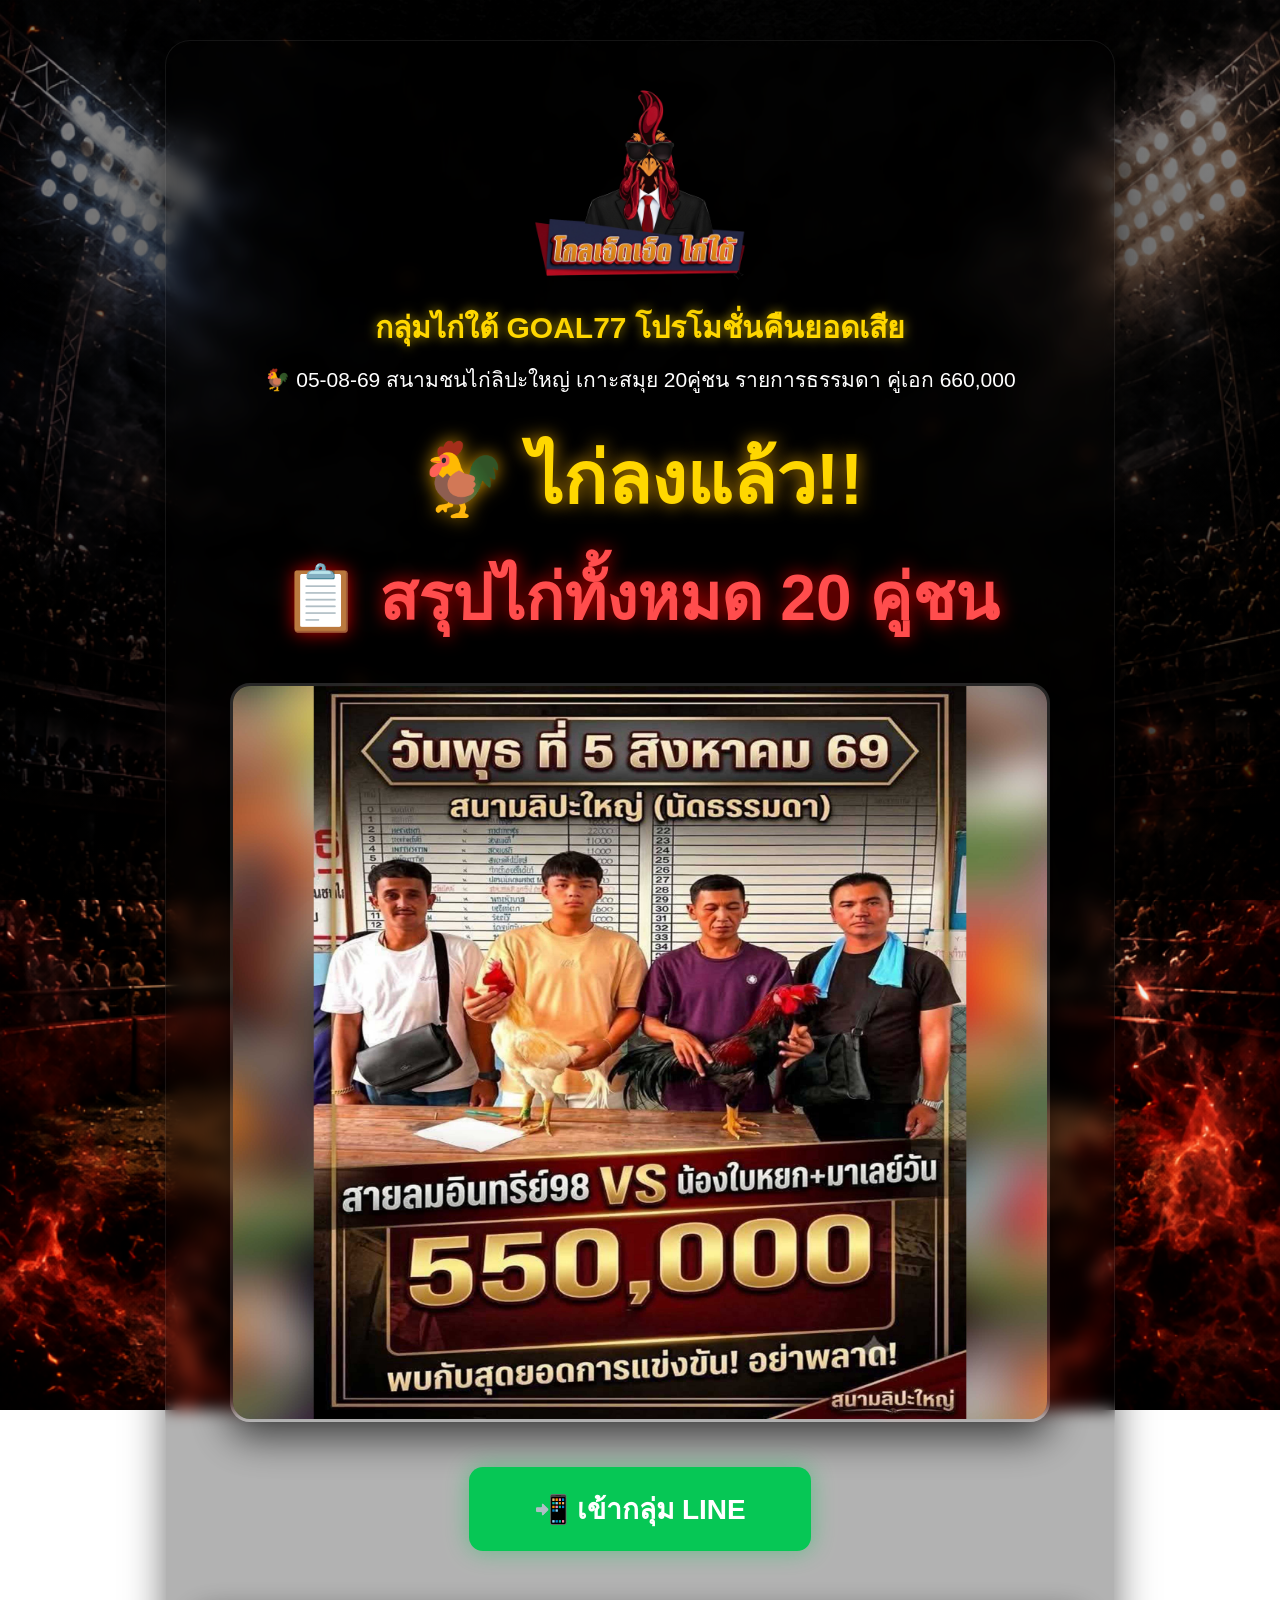
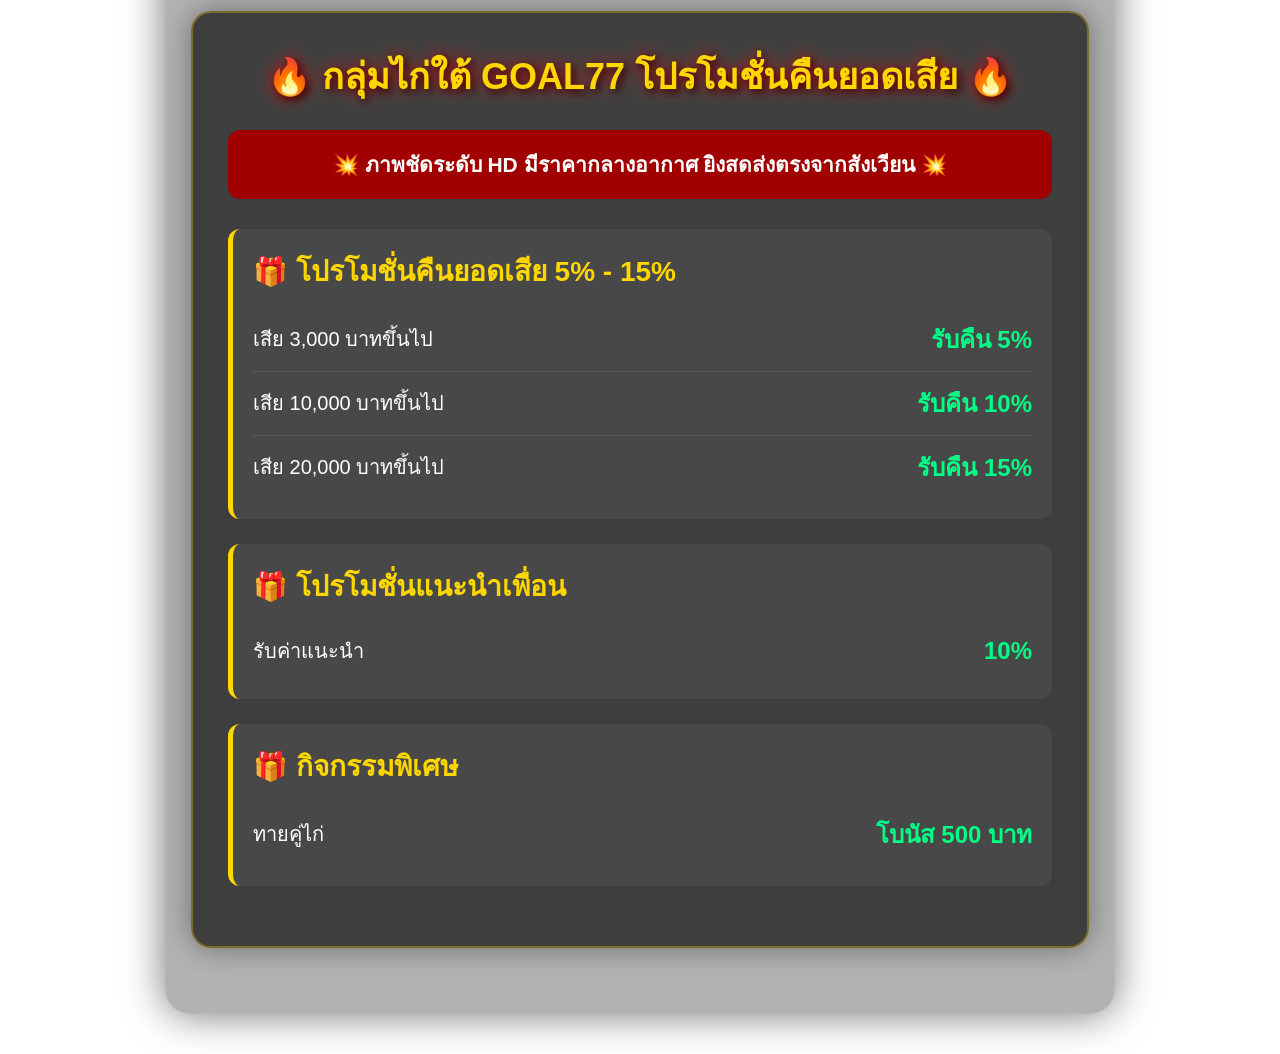
<file: index.html>
<!DOCTYPE html>
<html lang="th">
<head>
  <meta charset="UTF-8">
  <meta name="viewport" content="width=device-width, initial-scale=1.0">
  <title>กลุ่มไก่ใต้ GOAL77 โปรโมชั่นคืนยอดเสีย</title>
  <meta name="description" content="🐓 05-08-69 สนามชนไก่ลิปะใหญ่ เกาะสมุย 20คู่ชน รายการธรรมดา คู่เอก 660,000">
  <meta property="og:type" content="website">
  <meta property="og:title" content="🐓 ไก่ลงแล้ว!!">
  <meta property="og:description" content="🐓 05-08-69 สนามชนไก่ลิปะใหญ่ เกาะสมุย 20คู่ชน รายการธรรมดา คู่เอก 660,000">
  <meta property="og:image" content="https://guckoishiii.github.io/goal77/og-image.jpg?v=20260805">
  <meta property="og:url" content="https://guckoishiii.github.io/goal77/">
  <meta name="twitter:card" content="summary_large_image">
  <meta name="twitter:title" content="🐓 ไก่ลงแล้ว!!">
  <meta name="twitter:description" content="🐓 05-08-69 สนามชนไก่ลิปะใหญ่ เกาะสมุย 20คู่ชน รายการธรรมดา คู่เอก 660,000">
  <meta name="twitter:image" content="https://guckoishiii.github.io/goal77/og-image.jpg?v=20260805">
  <link rel="stylesheet" href="style.css">
</head>
<body>
  <div class="wrap">
    <img src="logo.png" class="logo" alt="GOAL77 Logo">
    <p class="brand" id="brand"></p><p class="location" id="stadium"></p>
    <h1 id="status"></h1><h2 id="pairs"></h2>
    <img id="poster" class="poster" alt="Poster">
    <a id="line" class="btn">📲 เข้ากลุ่ม LINE</a>
    <div class="info-box">
      <h2>🔥 กลุ่มไก่ใต้ GOAL77 โปรโมชั่นคืนยอดเสีย 🔥</h2>
      <div class="notice">💥 ภาพชัดระดับ <b>HD</b> มีราคากลางอากาศ ยิงสดส่งตรงจากสังเวียน 💥</div>
      <div class="promo-card"><h3>🎁 โปรโมชั่นคืนยอดเสีย 5% - 15%</h3><div class="promo-item"><span>เสีย 3,000 บาทขึ้นไป</span><strong>รับคืน 5%</strong></div><div class="promo-item"><span>เสีย 10,000 บาทขึ้นไป</span><strong>รับคืน 10%</strong></div><div class="promo-item"><span>เสีย 20,000 บาทขึ้นไป</span><strong>รับคืน 15%</strong></div></div>
      <div class="promo-card"><h3>🎁 โปรโมชั่นแนะนำเพื่อน</h3><div class="promo-item"><span>รับค่าแนะนำ</span><strong>10%</strong></div></div>
      <div class="promo-card"><h3>🎁 กิจกรรมพิเศษ</h3><div class="promo-item"><span>ทายคู่ไก่</span><strong>โบนัส 500 บาท</strong></div></div>
    </div>
  </div>
  <script src="config.js"></script>
  <script>
    (function () {
      var d = DATA, pairsEl = document.getElementById("pairs"), text = "";
      document.getElementById("brand").textContent = d.brand; document.getElementById("stadium").textContent = d.stadium;
      document.getElementById("poster").src = d.image; document.getElementById("poster").alt = d.brand; document.getElementById("line").href = d.line;
      if (Number(d.status) === 1) { text = "🐣 ไก่กำลังเคียง"; pairsEl.hidden = true; }
      else if (Number(d.status) === 2) { text = "🐥 ตอนนี้เคียงได้ " + d.pairs + " คู่ มีเคียงเพิ่ม"; pairsEl.hidden = true; }
      else { text = "🐓 ไก่ลงแล้ว!!"; pairsEl.textContent = "📋 สรุปไก่ทั้งหมด " + d.pairs + " คู่ชน"; }
      document.getElementById("status").textContent = text;
    }());
  </script>
</body>
</html>
</file>
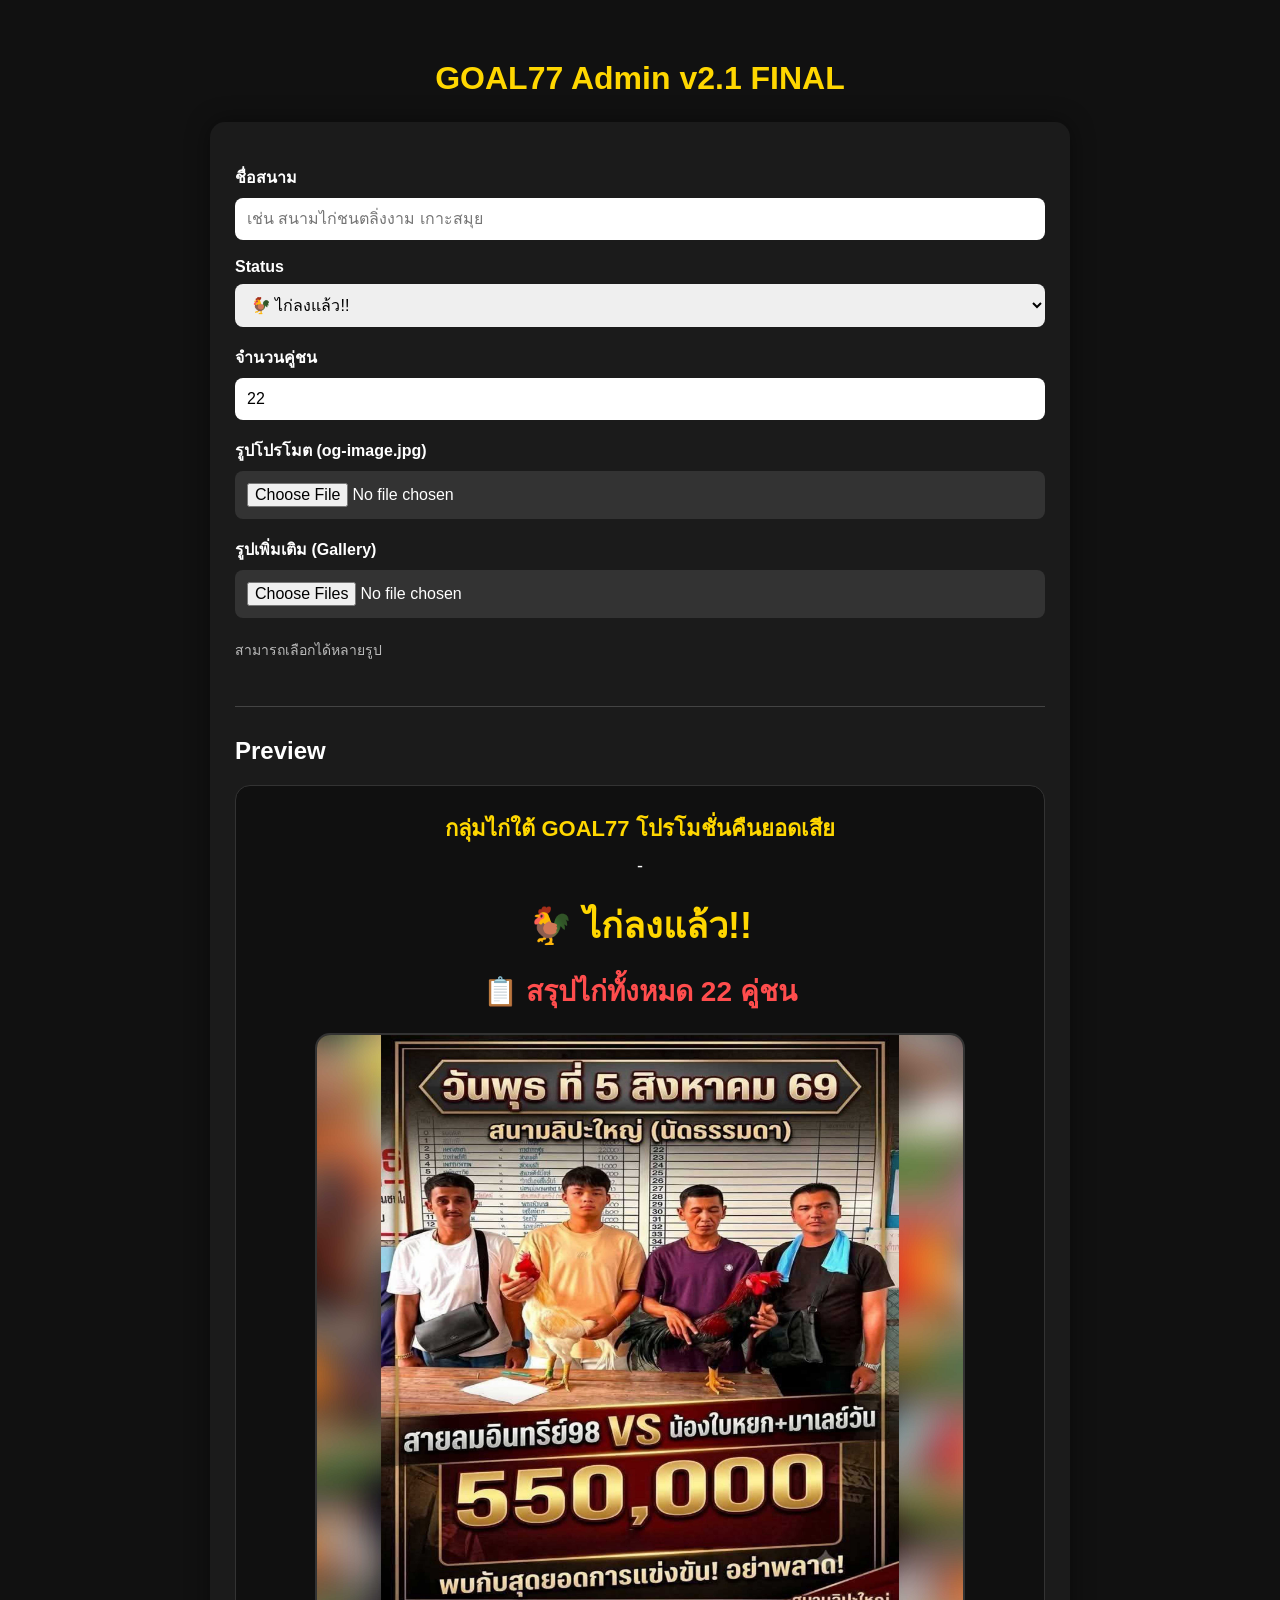
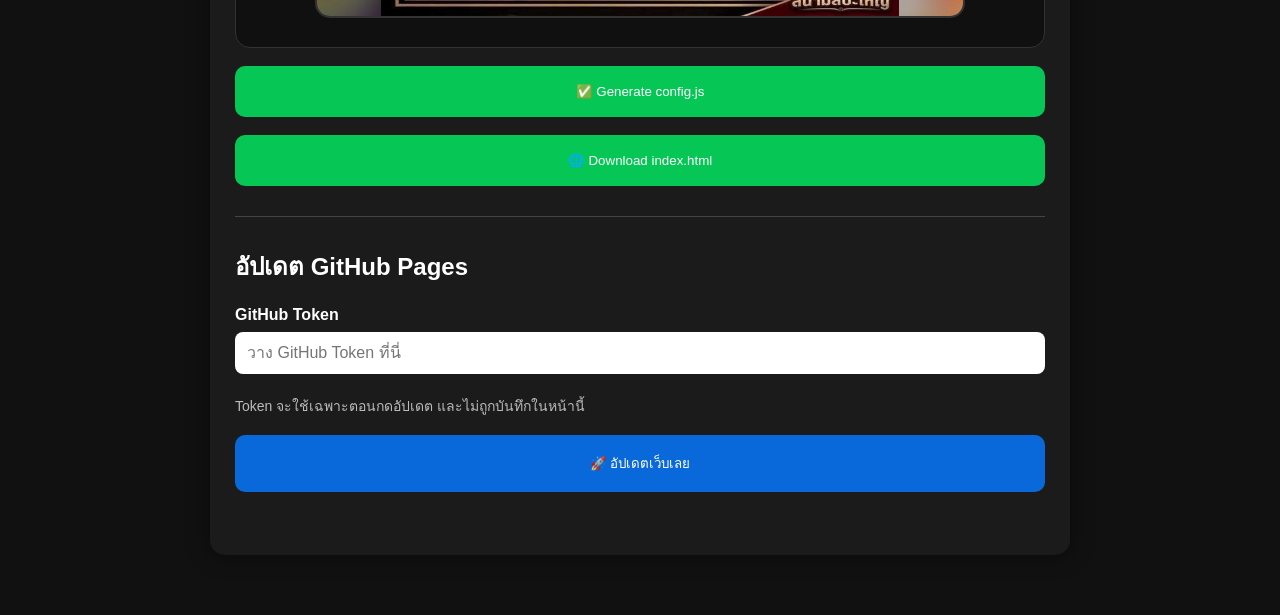
<file: admin.html>
<!DOCTYPE html>
<html lang="th">
<head>
  <meta charset="UTF-8">
  <meta name="viewport" content="width=device-width, initial-scale=1.0">
  <title>GOAL77 Admin v2.1 FINAL</title>
  <style>
    * { box-sizing: border-box; }
    body { margin: 0; background: #111; color: #fff; font-family: "Segoe UI", Tahoma, sans-serif; }
    .container { width: min(900px, 100%); margin: 40px auto; padding: 20px; }
    h1 { color: #ffd700; text-align: center; margin: 0 0 25px; }
    .card { padding: 25px; border-radius: 15px; background: #1b1b1b; box-shadow: 0 0 25px rgba(0,0,0,.45); }
    label { display: block; margin: 18px 0 8px; font-weight: 700; }
    input, select { width: 100%; padding: 12px; border: 0; border-radius: 8px; font: inherit; }
    input[type=file] { background: #333; color: #fff; }
    hr { margin: 30px 0; border: 0; border-top: 1px solid #444; }
    .preview { margin-top: 14px; padding: 25px; text-align: center; border: 1px solid #333; border-radius: 15px; background: #101010; }
    .preview-brand { margin: 0 0 10px; color: #ffd700; font-size: 22px; font-weight: 700; }
    .preview-stadium { margin: 0 0 20px; font-size: 18px; }
    #previewStatus { margin: 0 0 15px; color: #ffd700; font-size: clamp(26px, 4vw, 36px); }
    #previewPairs { margin: 0 0 20px; color: #ff4d4d; font-size: clamp(20px, 3vw, 28px); }
    #previewImage { width: 100%; max-width: 650px; border: 2px solid #333; border-radius: 15px; }
    button { width: 100%; margin-top: 18px; padding: 18px; color: #fff; border: 0; border-radius: 10px; background: #06c755; font: 700 20px inherit; cursor: pointer; }
    button:hover { background: #05a84a; }
    .publish { background: #0969da; }
    .publish:hover { background: #0756b1; }
    .help { margin: 22px 0 0; color: #bbb; font-size: 14px; line-height: 1.5; }
    #publishStatus { min-height: 24px; margin: 14px 0 0; text-align: center; color: #ffd700; font-weight: 700; }
    #publishStatus a { display: inline-block; margin-top: 8px; color: #fff; text-decoration: underline; }
    .publish:hover { background: #0756b1; }
#galleryPreview { display: grid; grid-template-columns: repeat(auto-fill, minmax(110px,1fr)); gap: 12px; margin-top: 15px; }
#galleryPreview img { width: 100%; aspect-ratio: 1; object-fit: cover; border-radius: 10px; border: 2px solid #333; }
  </style>
</head>
<body>
  <main class="container">
    <h1>GOAL77 Admin v2.1 FINAL</h1>
    <section class="card">
      <label for="stadium">ชื่อสนาม</label>
      <input type="text" id="stadium" placeholder="เช่น สนามไก่ชนตลิ่งงาม เกาะสมุย">

      <label for="status">Status</label>
      <select id="status">
        <option value="1">🐣 ไก่กำลังเคียง</option>
        <option value="2">🐥 ตอนนี้เคียงได้...คู่ มีเคียงเพิ่ม</option>
        <option value="3" selected>🐓 ไก่ลงแล้ว!!</option>
      </select>

      <label for="pairs">จำนวนคู่ชน</label>
      <input type="number" id="pairs" min="0" value="22">

      <label for="image">รูปโปรโมต (og-image.jpg)</label>
      <input type="file" id="image" accept="image/*">

     <label for="gallery">
    รูปเพิ่มเติม (Gallery)
</label>

<input
    type="file"
    id="gallery"
    accept="image/*"
    multiple>

<p class="help">
    สามารถเลือกได้หลายรูป
</p>

<div id="galleryPreview"></div>

      <hr>
      <h2>Preview</h2>
      <div class="preview">
        <p class="preview-brand">กลุ่มไก่ใต้ GOAL77 โปรโมชั่นคืนยอดเสีย</p>
        <p id="previewStadium" class="preview-stadium">-</p>
        <h3 id="previewStatus">🐓 ไก่ลงแล้ว!!</h3>
        <h4 id="previewPairs">📋 สรุปไก่ทั้งหมด 22 คู่ชน</h4>
        <img id="previewImage" src="og-image.jpg" alt="Preview">
      </div>
      <button type="button" id="generate">✅ Generate config.js</button>
      <button type="button" id="downloadIndex">🌐 Download index.html</button>
      <hr>
      <h2>อัปเดต GitHub Pages</h2>
      <label for="githubToken">GitHub Token</label>
      <input type="password" id="githubToken" autocomplete="off" placeholder="วาง GitHub Token ที่นี่">
      <p class="help">Token จะใช้เฉพาะตอนกดอัปเดต และไม่ถูกบันทึกในหน้านี้</p>
      <button type="button" id="publish" class="publish">🚀 อัปเดตเว็บเลย</button>
      <p id="publishStatus" role="status" aria-live="polite"></p>
    </section>
  </main>

  <script>
    (() => {
      "use strict";
      const $ = (id) => document.getElementById(id);
      const stadium = $("stadium"), status = $("status"), pairs = $("pairs"), image = $("image");
      const version = $("imageVersion"), previewStadium = $("previewStadium"), previewStatus = $("previewStatus");
      const previewPairs = $("previewPairs"), previewImage = $("previewImage");

      function bangkokDate() {
        const p = new Intl.DateTimeFormat("en-CA", { timeZone: "Asia/Bangkok", year: "numeric", month: "2-digit", day: "2-digit" })
          .formatToParts(new Date()).reduce((o, x) => (x.type !== "literal" && (o[x.type] = x.value), o), {});
        return p.year + p.month + p.day;
      }
      version.value = bangkokDate();
      function data() { return { stadium: stadium.value.trim(), status: Number(status.value), pairs: Math.max(0, parseInt(pairs.value, 10) || 0), imageVersion: version.value.trim() || bangkokDate() }; }
      function statusText(d) { return d.status === 1 ? "🐣 ไก่กำลังเคียง" : d.status === 2 ? `🐥 ตอนนี้เคียงได้ ${d.pairs} คู่ มีเคียงเพิ่ม` : "🐓 ไก่ลงแล้ว!!"; }
      function updatePreview() {
        const d = data(); previewStadium.textContent = d.stadium || "-"; previewStatus.textContent = statusText(d);
        previewPairs.hidden = d.status !== 3; previewPairs.textContent = `📋 สรุปไก่ทั้งหมด ${d.pairs} คู่ชน`;
      }
      function download(name, text, type) {
        const url = URL.createObjectURL(new Blob([text], { type })), a = document.createElement("a");
        a.href = url; a.download = name; document.body.append(a); a.click(); a.remove(); setTimeout(() => URL.revokeObjectURL(url), 1000);
      }
      function js(value) { return JSON.stringify(value).replace(/</g, "\\u003c"); }
      function config(d) { return `const DATA = {\n  brand: ${js("กลุ่มไก่ใต้ GOAL77 โปรโมชั่นคืนยอดเสีย")},\n  stadium: ${js(d.stadium)},\n  pairs: ${d.pairs},\n  status: ${d.status},\n  image: "og-image.jpg",\n  logo: "logo.png",\n  line: "https://lin.ee/Lklfa53"\n};\n`; }
      function escapeHtml(value) { return String(value || "").replace(/&/g,"&amp;").replace(/</g,"&lt;").replace(/>/g,"&gt;").replace(/\"/g,"&quot;").replace(/'/g,"&#39;"); }
      function indexHtml(d) {
        const brand = "กลุ่มไก่ใต้ GOAL77 โปรโมชั่นคืนยอดเสีย", site = "https://guckoishiii.github.io/goal77/";
        const title = statusText(d), description = d.stadium || brand, e = escapeHtml, imageUrl = site + "og-image.jpg?v=" + encodeURIComponent(d.imageVersion);
        return `<!DOCTYPE html>
<html lang="th">
<head>
  <meta charset="UTF-8">
  <meta name="viewport" content="width=device-width, initial-scale=1.0">
  <title>${e(brand)}</title>
  <meta name="description" content="${e(description)}">
  <meta property="og:type" content="website">
  <meta property="og:title" content="${e(title)}">
  <meta property="og:description" content="${e(description)}">
  <meta property="og:image" content="${e(imageUrl)}">
  <meta property="og:url" content="${site}">
  <meta name="twitter:card" content="summary_large_image">
  <meta name="twitter:title" content="${e(title)}">
  <meta name="twitter:description" content="${e(description)}">
  <meta name="twitter:image" content="${e(imageUrl)}">
  <link rel="stylesheet" href="style.css">
</head>
<body>
  <div class="wrap">
    <img src="logo.png" class="logo" alt="GOAL77 Logo">
    <p class="brand" id="brand"></p><p class="location" id="stadium"></p>
    <h1 id="status"></h1><h2 id="pairs"></h2>
    <img id="poster" class="poster" alt="Poster">
    <a id="line" class="btn">📲 เข้ากลุ่ม LINE</a>
    <div class="info-box">
      <h2>🔥 กลุ่มไก่ใต้ GOAL77 โปรโมชั่นคืนยอดเสีย 🔥</h2>
      <div class="notice">💥 ภาพชัดระดับ <b>HD</b> มีราคากลางอากาศ ยิงสดส่งตรงจากสังเวียน 💥</div>
      <div class="promo-card"><h3>🎁 โปรโมชั่นคืนยอดเสีย 5% - 15%</h3><div class="promo-item"><span>เสีย 3,000 บาทขึ้นไป</span><strong>รับคืน 5%</strong></div><div class="promo-item"><span>เสีย 10,000 บาทขึ้นไป</span><strong>รับคืน 10%</strong></div><div class="promo-item"><span>เสีย 20,000 บาทขึ้นไป</span><strong>รับคืน 15%</strong></div></div>
      <div class="promo-card"><h3>🎁 โปรโมชั่นแนะนำเพื่อน</h3><div class="promo-item"><span>รับค่าแนะนำ</span><strong>10%</strong></div></div>
      <div class="promo-card"><h3>🎁 กิจกรรมพิเศษ</h3><div class="promo-item"><span>ทายคู่ไก่</span><strong>โบนัส 500 บาท</strong></div></div>
    </div>
  </div>
  <script src="config.js"><\/script>
  <script>
    (function () {
      var d = DATA, pairsEl = document.getElementById("pairs"), text = "";
      document.getElementById("brand").textContent = d.brand; document.getElementById("stadium").textContent = d.stadium;
      document.getElementById("poster").src = d.image; document.getElementById("poster").alt = d.brand; document.getElementById("line").href = d.line;
      if (Number(d.status) === 1) { text = "🐣 ไก่กำลังเคียง"; pairsEl.hidden = true; }
      else if (Number(d.status) === 2) { text = "🐥 ตอนนี้เคียงได้ " + d.pairs + " คู่ มีเคียงเพิ่ม"; pairsEl.hidden = true; }
      else { text = "🐓 ไก่ลงแล้ว!!"; pairsEl.textContent = "📋 สรุปไก่ทั้งหมด " + d.pairs + " คู่ชน"; }
      document.getElementById("status").textContent = text;
    }());
  <\/script>
</body>
</html>`;
      }
      [stadium, status, pairs, version].forEach(x => { x.addEventListener("input", updatePreview); x.addEventListener("change", updatePreview); });
      image.addEventListener("change", () => { const file = image.files[0]; if (file) previewImage.src = URL.createObjectURL(file); });
      $("generate").addEventListener("click", () => download("config.js", config(data()), "text/javascript;charset=utf-8"));
      $("downloadIndex").addEventListener("click", () => download("index.html", indexHtml(data()), "text/html;charset=utf-8"));
      function base64FromBytes(bytes) {
        const chunkSize = 0x8000; let binary = "";
        for (let offset = 0; offset < bytes.length; offset += chunkSize) binary += String.fromCharCode(...bytes.subarray(offset, offset + chunkSize));
        return btoa(binary);
      }
      function base64FromText(text) { return base64FromBytes(new TextEncoder().encode(text)); }
      async function getFileSha(path, token) {
        const response = await fetch(`https://api.github.com/repos/guckoishiii/goal77/contents/${path}?ref=main`, { headers: { Authorization: `Bearer ${token}`, Accept: "application/vnd.github+json" } });
        if (response.status === 404) return undefined;
        if (!response.ok) throw new Error(`GitHub อ่าน ${path} ไม่สำเร็จ`);
        return (await response.json()).sha;
      }
      async function putFile(path, content, token) {
        const sha = await getFileSha(path, token);
        const response = await fetch(`https://api.github.com/repos/guckoishiii/goal77/contents/${path}`, {
          method: "PUT",
          headers: { Authorization: `Bearer ${token}`, Accept: "application/vnd.github+json", "Content-Type": "application/json" },
          body: JSON.stringify({ message: "Update GOAL77 from Admin", branch: "main", content, ...(sha ? { sha } : {}) })
        });
        if (!response.ok) {
          const detail = await response.json().catch(() => ({}));
          throw new Error(detail.message || `GitHub อัปโหลด ${path} ไม่สำเร็จ`);
        }
      }
      $("publish").addEventListener("click", async () => {
        const token = $("githubToken").value.trim(), statusBox = $("publishStatus"), button = $("publish"), selectedImage = image.files[0];
        if (!token) { statusBox.textContent = "กรุณาวาง GitHub Token ก่อน"; return; }
        if (!selectedImage) { statusBox.textContent = "กรุณาเลือกรูป og-image.jpg ก่อนอัปเดต"; return; }
        button.disabled = true;
        statusBox.textContent = "กำลังอัปโหลดรูปและอัปเดตหน้าเว็บ…";
        try {
          const d = data();
          await putFile("og-image.jpg", base64FromBytes(new Uint8Array(await selectedImage.arrayBuffer())), token);
          await putFile("config.js", base64FromText(config(d)), token);
          await putFile("index.html", base64FromText(indexHtml(d)), token);
          statusBox.replaceChildren(
            document.createTextNode("อัปเดตสำเร็จ! รอ GitHub Pages ประมาณ 1–2 นาที"),
            document.createElement("br"),
            Object.assign(document.createElement("a"), { href: "https://guckoishiii.github.io/goal77/", target: "_blank", rel: "noopener noreferrer", textContent: "เปิดหน้าเว็บจริง ↗" })
          );
          $("githubToken").value = "";
        } catch (error) {
          statusBox.textContent = `อัปเดตไม่สำเร็จ: ${error.message}`;
        } finally { button.disabled = false; }
      });
      updatePreview();
    })();
  </script>
</body>
</html>
</file>
<file: style.css>
/* ======================================
   GOAL77 Landing Page Final
====================================== */

*{
    margin:0;
    padding:0;
    box-sizing:border-box;
}

body{
    font-family:"Segoe UI",Tahoma,sans-serif;
    color:#fff;

    background:
        linear-gradient(rgba(0,0,0,.45),rgba(0,0,0,.80)),
        url("background.jpg");

    background-size:cover;
    background-position:center;
    background-repeat:no-repeat;
    background-attachment:fixed;
}

.wrap{

    width:100%;
    max-width:950px;

    margin:40px auto;

    text-align:center;

    padding:45px 25px;

    background:rgba(0,0,0,.30);

    backdrop-filter:blur(8px);

    border-radius:25px;

    border:1px solid rgba(255,255,255,.08);

    box-shadow:
        0 0 40px rgba(0,0,0,.55);

}

/* ==========================
   LOGO
========================== */

.logo{

    width:220px;

    max-width:70%;

    display:block;

    margin:0 auto 20px;

    filter:drop-shadow(0 8px 20px rgba(0,0,0,.55));

}

/* ==========================
   TEXT
========================== */

.brand{

    color:#FFD700;

    font-size:30px;

    font-weight:bold;

    margin-bottom:12px;

    text-shadow:
        0 0 12px rgba(255,215,0,.7);

}

.location{

    font-size:21px;

    color:#ffffff;

    margin-bottom:25px;

}

h1{

    color:#FFD700;

    font-size:72px;

    margin-bottom:10px;

    text-shadow:
        0 0 18px rgba(255,180,0,.8),
        3px 3px 8px #000;

}

h2{

    color:#ff4d4d;

    font-size:64px;

    margin-bottom:35px;

    text-shadow:
        0 0 18px rgba(255,0,0,.8),
        3px 3px 8px #000;

}

/* ==========================
   POSTER
========================== */

.poster{

    width:100%;

    max-width:820px;

    display:block;

    margin:0 auto 45px;

    border-radius:20px;

    border:3px solid rgba(255,255,255,.15);

    box-shadow:
        0 15px 40px rgba(0,0,0,.65);

}

/* ==========================
   BUTTON
========================== */

.btn{

    display:inline-block;

    background:#06C755;

    color:#fff;

    text-decoration:none;

    font-size:28px;

    font-weight:bold;

    padding:20px 65px;

    border-radius:14px;

    transition:.25s;

    box-shadow:
        0 0 25px rgba(6,199,85,.45);

}

.btn:hover{

    transform:translateY(-3px) scale(1.04);

    box-shadow:
        0 0 35px rgba(6,199,85,.8);

}

/* ==========================
   PROMOTION
========================== */

.info-box{

    max-width:900px;

    margin:60px auto 20px;

    background:rgba(0,0,0,.65);

    border:2px solid rgba(255,215,0,.30);

    border-radius:20px;

    padding:35px;

    text-align:left;

    box-shadow:
        0 0 30px rgba(0,0,0,.40);

}

.info-box h2{

    text-align:center;

    color:#FFD700;

    font-size:36px;

    margin-bottom:25px;

}

.notice{

    background:#a00000;

    color:#fff;

    padding:18px;

    border-radius:12px;

    text-align:center;

    font-size:21px;

    font-weight:bold;

    margin-bottom:30px;

}

.promo-card{

    background:rgba(255,255,255,.05);

    border-left:5px solid #FFD700;

    padding:20px;

    border-radius:12px;

    margin-bottom:25px;

}

.promo-card h3{

    color:#FFD700;

    font-size:28px;

    margin-bottom:15px;

}

.promo-item{

    display:flex;

    justify-content:space-between;

    align-items:center;

    padding:12px 0;

    border-bottom:1px solid rgba(255,255,255,.10);

    font-size:20px;

}

.promo-item:last-child{

    border-bottom:none;

}

.promo-item strong{

    color:#00ff84;

    font-size:24px;

}

/* ==========================
   MOBILE
========================== */

@media(max-width:768px){

.wrap{

    margin:20px;

    padding:25px 15px;

}

.logo{

    width:170px;

}

.brand{

    font-size:22px;

}

.location{

    font-size:17px;

}

h1{

    font-size:46px;

}

h2{

    font-size:40px;

}

.poster{

    max-width:100%;

    border-radius:15px;

}

.btn{

    width:100%;

    font-size:22px;

    padding:18px;

}

.info-box{

    padding:20px;

}

.info-box h2{

    font-size:25px;

}

.notice{

    font-size:17px;

}

.promo-card h3{

    font-size:21px;

}

.promo-item{

    flex-direction:column;

    align-items:flex-start;

    gap:6px;

    font-size:17px;

}

.promo-item strong{

    font-size:21px;

}

}
</file>
